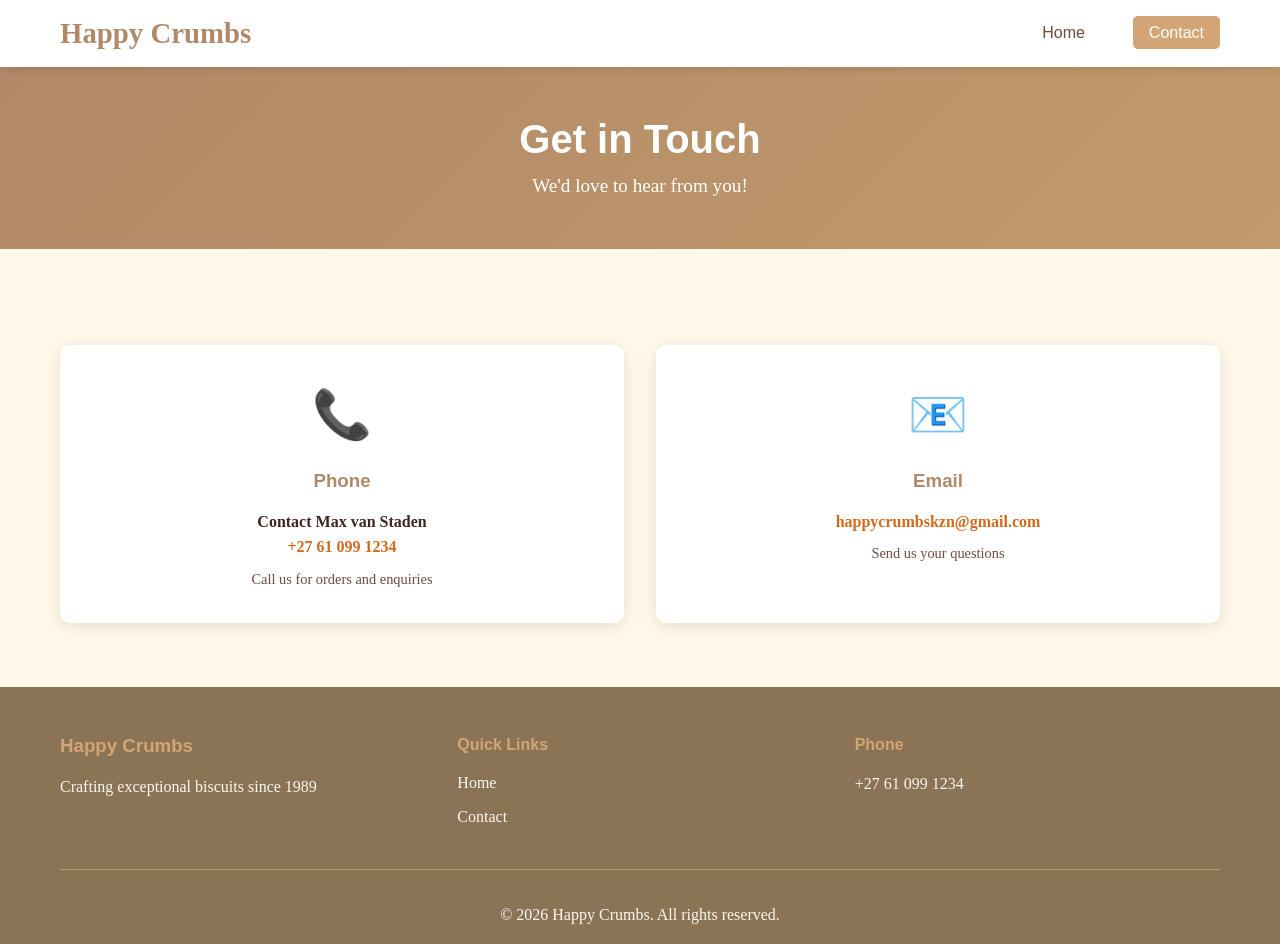
<file: contact.html>
<!DOCTYPE html>
<html lang="en">
<head>
    <meta charset="UTF-8">
    <meta name="viewport" content="width=device-width, initial-scale=1.0">
    <meta name="description" content="Contact Happy Crumbs - Get in touch with us">
    <title>Contact - Happy Crumbs</title>
    <link rel="stylesheet" href="styles.css">
</head>
<body>
    <!-- Navigation -->
    <nav class="navbar">
        <div class="container">
            <div class="nav-brand">
                <h1>Happy Crumbs</h1>
            </div>
            <ul class="nav-menu">
                <li><a href="index.html">Home</a></li>
                <li><a href="contact.html" class="active">Contact</a></li>
            </ul>
        </div>
    </nav>

    <!-- Contact Hero -->
    <section class="page-hero">
        <div class="container">
            <h2>Get in Touch</h2>
            <p>We'd love to hear from you!</p>
        </div>
    </section>

    <!-- Contact Information -->
    <section class="contact-info">
        <div class="container">
            <div class="contact-grid">
                <!-- Phone -->
                <div class="contact-card">
                    <div class="contact-icon">📞</div>
                    <h3>Phone</h3>
                    <p><strong>Contact Max van Staden</strong></p>
                    <p><a href="tel:+27610991234">+27 61 099 1234</a></p>
                    <p class="contact-note">Call us for orders and enquiries</p>
                </div>
                
                <!-- Email -->
                <div class="contact-card">
                    <div class="contact-icon">📧</div>
                    <h3>Email</h3>
                    <p><a href="mailto:happycrumbskzn@gmail.com">happycrumbskzn@gmail.com</a></p>
                    <p class="contact-note">Send us your questions</p>
                </div>
            </div>
        </div>
    </section>

    <!-- Footer -->
    <footer class="footer">
        <div class="container">
            <div class="footer-content">
                <div class="footer-section">
                    <h3>Happy Crumbs</h3>
                    <p>Crafting exceptional biscuits since 1989</p>
                </div>
                <div class="footer-section">
                    <h4>Quick Links</h4>
                    <ul>
                        <li><a href="index.html">Home</a></li>
                        <li><a href="contact.html">Contact</a></li>
                    </ul>
                </div>
                <div class="footer-section">
                    <h4>Phone</h4>
                    <p>+27 61 099 1234</p>
                </div>
            </div>
            <div class="footer-bottom">
                <p>&copy; 2026 Happy Crumbs. All rights reserved.</p>
            </div>
        </div>
    </footer>
</body>
</html>
</file>
<file: styles.css>
/* ============================================
   CSS Variables - Bakery Theme Colors
   ============================================ */
:root {
    --cream: #FAF7F0;
    --off-white: #FFF8E8;
    --golden-brown: #D4A574;
    --wheat: #C19A6B;
    --bread-crust: #B08968;
    --dark-brown: #8B7355;
    --text-dark: #3E2723;
    --text-light: #6D4C41;
    --accent: #D2691E;
    --white: #FFFFFF;
    --shadow: rgba(0, 0, 0, 0.1);
    --shadow-hover: rgba(0, 0, 0, 0.15);
}

/* ============================================
   Reset & Base Styles
   ============================================ */
* {
    margin: 0;
    padding: 0;
    box-sizing: border-box;
}

body {
    font-family: 'Georgia', 'Times New Roman', serif;
    line-height: 1.6;
    color: var(--text-dark);
    background-color: var(--cream);
}

h1, h2, h3, h4, h5, h6 {
    font-family: 'Arial', 'Helvetica', sans-serif;
    font-weight: 600;
    line-height: 1.2;
    color: var(--text-dark);
}

a {
    text-decoration: none;
    color: var(--text-light);
    transition: color 0.3s ease;
}

a:hover {
    color: var(--accent);
}

img {
    max-width: 100%;
    height: auto;
    display: block;
}

.container {
    max-width: 1200px;
    margin: 0 auto;
    padding: 0 20px;
}

/* ============================================
   Navigation Bar
   ============================================ */
.navbar {
    background-color: var(--white);
    box-shadow: 0 2px 10px var(--shadow);
    position: sticky;
    top: 0;
    z-index: 1000;
}

.navbar .container {
    display: flex;
    justify-content: space-between;
    align-items: center;
    padding: 1rem 20px;
}

.nav-brand h1 {
    color: var(--bread-crust);
    font-size: 1.8rem;
    font-family: 'Georgia', serif;
}

.nav-menu {
    display: flex;
    list-style: none;
    gap: 2rem;
}

.nav-menu a {
    font-family: 'Arial', sans-serif;
    font-weight: 500;
    padding: 0.5rem 1rem;
    border-radius: 5px;
    transition: all 0.3s ease;
}

.nav-menu a:hover,
.nav-menu a.active {
    background-color: var(--golden-brown);
    color: var(--white);
}

/* ============================================
   Hero Section
   ============================================ */
.hero {
    background: linear-gradient(135deg, var(--wheat) 0%, var(--golden-brown) 100%);
    color: var(--white);
    padding: 5rem 0;
    text-align: center;
}

.hero-content h2 {
    font-size: 3rem;
    margin-bottom: 1rem;
    color: var(--white);
    text-shadow: 2px 2px 4px rgba(0, 0, 0, 0.3);
}

.hero-content p {
    font-size: 1.5rem;
    font-style: italic;
}

/* ============================================
   About Section
   ============================================ */
.about {
    padding: 4rem 0;
    background-color: var(--off-white);
}

.about h2 {
    text-align: center;
    font-size: 2.5rem;
    margin-bottom: 2rem;
    color: var(--bread-crust);
}

.about-content {
    max-width: 900px;
    margin: 0 auto;
}

.about-content p {
    font-size: 1.1rem;
    margin-bottom: 1.5rem;
    text-align: justify;
    color: var(--text-light);
}

/* ============================================
   Carousel Section
   ============================================ */
.carousel-section {
    padding: 4rem 0;
    background-color: var(--cream);
}

.carousel-section h2 {
    text-align: center;
    font-size: 2.5rem;
    margin-bottom: 2rem;
    color: var(--bread-crust);
}

.carousel-container {
    position: relative;
    max-width: 800px;
    margin: 0 auto;
    overflow: hidden;
    border-radius: 10px;
    box-shadow: 0 5px 20px var(--shadow);
}

.carousel {
    position: relative;
    width: 100%;
    height: 500px;
}

.carousel-slide {
    position: absolute;
    top: 0;
    left: 0;
    width: 100%;
    height: 100%;
    opacity: 0;
    transition: opacity 0.5s ease-in-out;
}

.carousel-slide.active {
    opacity: 1;
}

.carousel-slide img {
    width: 100%;
    height: 100%;
    object-fit: cover;
}

.carousel-caption {
    position: absolute;
    bottom: 0;
    left: 0;
    right: 0;
    background: linear-gradient(to top, rgba(0, 0, 0, 0.7), transparent);
    color: var(--white);
    padding: 2rem;
    font-size: 1.5rem;
    text-align: center;
}

.carousel-control {
    position: absolute;
    top: 50%;
    transform: translateY(-50%);
    background-color: rgba(255, 255, 255, 0.8);
    border: none;
    color: var(--text-dark);
    font-size: 2rem;
    width: 50px;
    height: 50px;
    border-radius: 50%;
    cursor: pointer;
    transition: all 0.3s ease;
    z-index: 10;
}

.carousel-control:hover {
    background-color: var(--golden-brown);
    color: var(--white);
}

.carousel-control.prev {
    left: 20px;
}

.carousel-control.next {
    right: 20px;
}

.carousel-indicators {
    position: absolute;
    bottom: 20px;
    left: 50%;
    transform: translateX(-50%);
    display: flex;
    gap: 10px;
    z-index: 10;
}

.indicator {
    width: 12px;
    height: 12px;
    border-radius: 50%;
    border: 2px solid var(--white);
    background-color: transparent;
    cursor: pointer;
    transition: all 0.3s ease;
}

.indicator.active,
.indicator:hover {
    background-color: var(--white);
}

/* ============================================
   Contact Page Styles
   ============================================ */
.page-hero {
    background: linear-gradient(135deg, var(--bread-crust) 0%, var(--wheat) 100%);
    color: var(--white);
    padding: 3rem 0;
    text-align: center;
}

.page-hero h2 {
    font-size: 2.5rem;
    margin-bottom: 0.5rem;
    color: var(--white);
}

.page-hero p {
    font-size: 1.2rem;
}

.contact-info {
    padding: 4rem 0;
    background-color: var(--off-white);
}

.contact-grid {
    display: grid;
    grid-template-columns: repeat(auto-fit, minmax(250px, 1fr));
    gap: 2rem;
    margin-top: 2rem;
}

.contact-card {
    background-color: var(--white);
    padding: 2rem;
    border-radius: 10px;
    text-align: center;
    box-shadow: 0 3px 15px var(--shadow);
    transition: transform 0.3s ease, box-shadow 0.3s ease;
}

.contact-card:hover {
    transform: translateY(-5px);
    box-shadow: 0 5px 20px var(--shadow-hover);
}

.contact-icon {
    font-size: 3rem;
    margin-bottom: 1rem;
}

.contact-card h3 {
    color: var(--bread-crust);
    margin-bottom: 1rem;
}

.contact-card a {
    color: var(--accent);
    font-weight: 600;
}

.contact-note {
    font-size: 0.9rem;
    color: var(--text-light);
    margin-top: 0.5rem;
}

/* Business Hours */
.business-hours {
    padding: 4rem 0;
    background-color: var(--cream);
}

.business-hours h2 {
    text-align: center;
    font-size: 2.5rem;
    margin-bottom: 2rem;
    color: var(--bread-crust);
}

.hours-content {
    max-width: 800px;
    margin: 0 auto;
    display: grid;
    grid-template-columns: 1fr 1fr;
    gap: 3rem;
}

.hours-table {
    background-color: var(--white);
    padding: 2rem;
    border-radius: 10px;
    box-shadow: 0 3px 15px var(--shadow);
}

.hours-row {
    display: flex;
    justify-content: space-between;
    padding: 1rem 0;
    border-bottom: 1px solid var(--cream);
}

.hours-row:last-child {
    border-bottom: none;
}

.day {
    font-weight: 600;
    color: var(--text-dark);
}

.time {
    color: var(--accent);
    font-weight: 500;
}

.hours-note {
    background-color: var(--off-white);
    padding: 2rem;
    border-radius: 10px;
    border-left: 4px solid var(--golden-brown);
}

.hours-note p {
    margin-bottom: 0.5rem;
    color: var(--text-light);
}

/* ============================================
   Footer
   ============================================ */
.footer {
    background-color: var(--dark-brown);
    color: var(--cream);
    padding: 3rem 0 1rem;
}

.footer-content {
    display: grid;
    grid-template-columns: repeat(auto-fit, minmax(250px, 1fr));
    gap: 2rem;
    margin-bottom: 2rem;
}

.footer-section h3,
.footer-section h4 {
    color: var(--golden-brown);
    margin-bottom: 1rem;
}

.footer-section p {
    line-height: 1.8;
}

.footer-section ul {
    list-style: none;
}

.footer-section ul li {
    margin-bottom: 0.5rem;
}

.footer-section a {
    color: var(--cream);
}

.footer-section a:hover {
    color: var(--golden-brown);
}

.footer-bottom {
    text-align: center;
    padding-top: 2rem;
    border-top: 1px solid var(--wheat);
}

/* ============================================
   Responsive Design
   ============================================ */
@media (max-width: 768px) {
    .nav-menu {
        gap: 1rem;
    }

    .nav-brand h1 {
        font-size: 1.4rem;
    }

    .hero-content h2 {
        font-size: 2rem;
    }

    .hero-content p {
        font-size: 1.2rem;
    }

    .about h2,
    .carousel-section h2,
    .page-hero h2,
    .business-hours h2 {
        font-size: 2rem;
    }

    .carousel {
        height: 300px;
    }

    .carousel-caption {
        font-size: 1.2rem;
        padding: 1rem;
    }

    .carousel-control {
        width: 40px;
        height: 40px;
        font-size: 1.5rem;
    }

    .carousel-control.prev {
        left: 10px;
    }

    .carousel-control.next {
        right: 10px;
    }

    .hours-content {
        grid-template-columns: 1fr;
        gap: 2rem;
    }

    .contact-grid {
        grid-template-columns: 1fr;
    }
}

@media (max-width: 480px) {
    .navbar .container {
        flex-direction: column;
        gap: 1rem;
    }

    .nav-menu {
        width: 100%;
        justify-content: center;
    }

    .hero {
        padding: 3rem 0;
    }

    .about-content p {
        text-align: left;
    }
}
</file>
